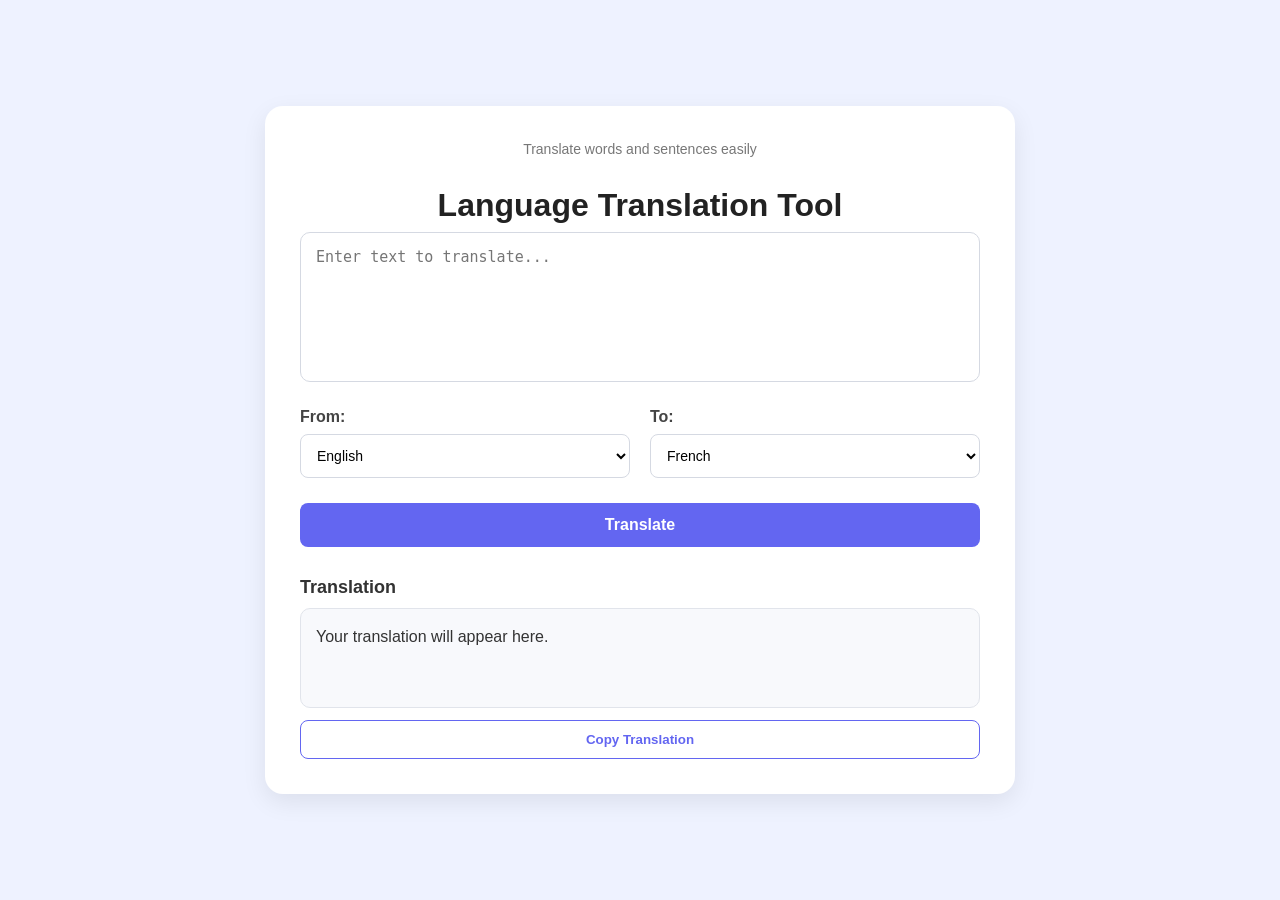
<file: CodeAlpha_Language-Translation-Tool/index.html>
<!DOCTYPE html>
<html lang="en">
<head>
    <meta charset="UTF-8">
    <meta name="viewport" content="width=device-width, initial-scale=1.0">
    <title>Language Translation Tool</title>
    <link rel="stylesheet" href="style.css">
</head>

<body>

    <div class="container">

        <h1>Language Translation Tool</h1>

        <textarea id="textInput" placeholder="Enter text to translate..."></textarea>

        <div class="languages">

            <div>
                <label>From:</label>
                <select id="sourceLanguage">
                    <option value="en">English</option>
                    <option value="fr">French</option>
                    <option value="es">Spanish</option>
                    <option value="de">German</option>
                </select>
            </div>

            <div>
                <label>To:</label>
                <select id="targetLanguage">
                    <option value="fr">French</option>
                    <option value="en">English</option>
                    <option value="es">Spanish</option>
                    <option value="de">German</option>
                </select>
            </div>

        </div>

        <button id="translateButton">Translate</button>

        <h2>Translation</h2>

        <div id="translationResult">
            Your translation will appear here.
        </div>

        <button id="copyButton">Copy Translation</button>

    </div>

    <script src="script.js"></script>

</body>
</html>
</file>
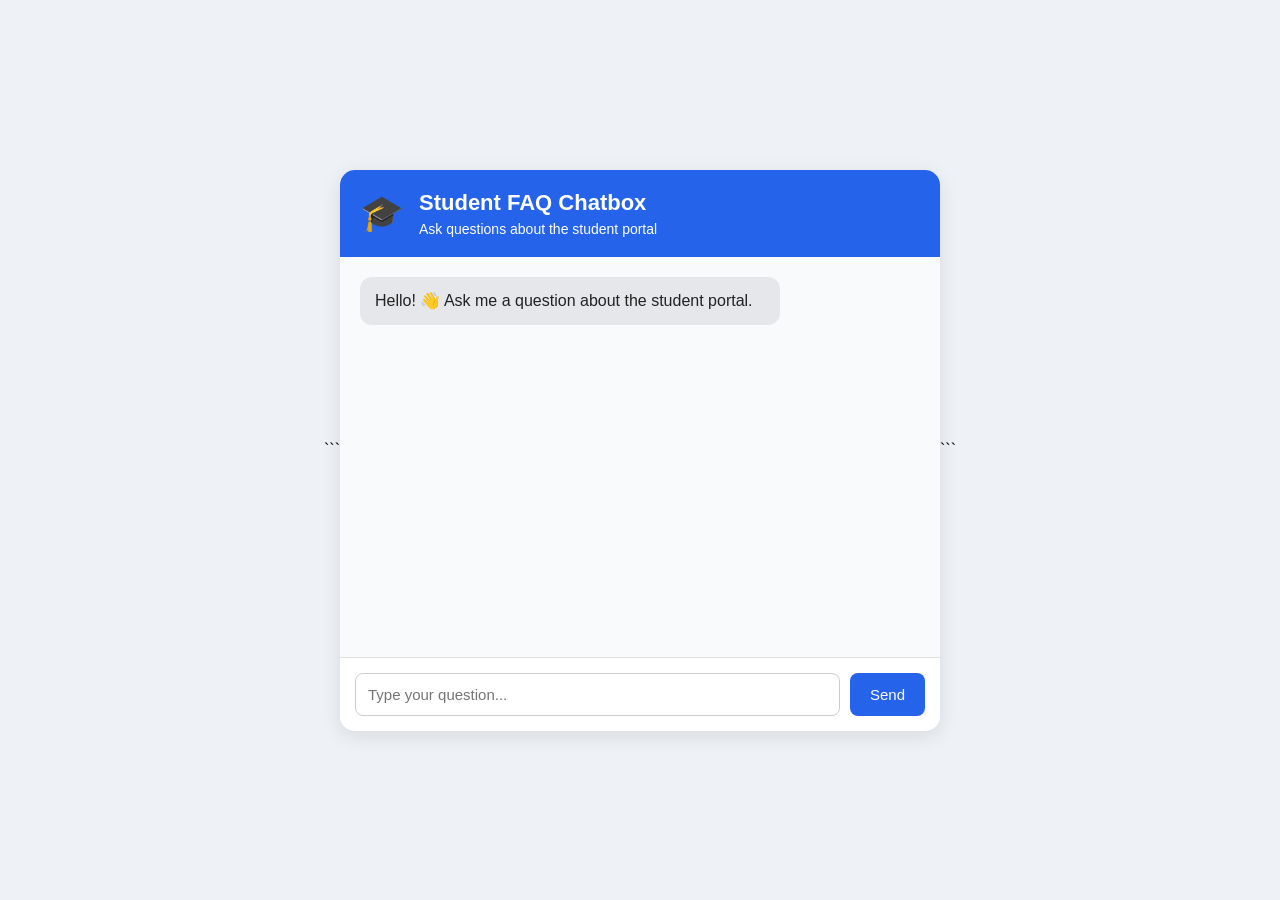
<file: CodeAlpha_Student FAQ Chatbox/index.html>
<!DOCTYPE html>

<html lang="en">
<head>
    <meta charset="UTF-8">
    <meta name="viewport" content="width=device-width, initial-scale=1.0">
    <title>Student FAQ Chatbox</title>
    <link rel="stylesheet" href="style.css">
</head>

<body>

```
<div class="chat-container">

    <div class="chat-header">
        <div class="chat-icon">🎓</div>
        <div>
            <h1>Student FAQ Chatbox</h1>
            <p>Ask questions about the student portal</p>
        </div>
    </div>

    <div id="chatBox">

        <div class="bot-message">
            Hello! 👋 Ask me a question about the student portal.
        </div>

    </div>

    <div class="input-area">

        <input
            type="text"
            id="userInput"
            placeholder="Type your question..."
        >

        <button id="sendButton">Send</button>

    </div>

</div>

<script src="script.js"></script>
```

</body>
</html>
</file>
<file: CodeAlpha_Language-Translation-Tool/style.css>
* {
    box-sizing: border-box;
}

body {
    font-family: Arial, sans-serif;
    margin: 0;
    min-height: 100vh;
    background: #eef2ff;
    display: flex;
    justify-content: center;
    align-items: center;
}

.container {
    width: 90%;
    max-width: 750px;
    background: white;
    padding: 35px;
    border-radius: 18px;
    box-shadow: 0 8px 25px rgba(0, 0, 0, 0.08);
}

h1 {
    text-align: center;
    margin-bottom: 8px;
    color: #222;
}

.container::before {
    content: "Translate words and sentences easily";
    display: block;
    text-align: center;
    color: #777;
    margin-bottom: 30px;
    font-size: 14px;
}

textarea {
    width: 100%;
    height: 150px;
    padding: 15px;
    border: 1px solid #d5d9e2;
    border-radius: 10px;
    font-size: 15px;
    resize: none;
    outline: none;
}

textarea:focus {
    border-color: #6366f1;
}

.languages {
    display: flex;
    gap: 20px;
    margin-top: 22px;
}

.languages > div {
    flex: 1;
}

label {
    display: block;
    margin-bottom: 8px;
    font-weight: bold;
    color: #444;
}

select {
    width: 100%;
    padding: 12px;
    border: 1px solid #d5d9e2;
    border-radius: 8px;
    background: white;
    font-size: 14px;
    outline: none;
}

select:focus {
    border-color: #6366f1;
}

#translateButton {
    width: 100%;
    margin-top: 25px;
    padding: 13px;
    border: none;
    border-radius: 8px;
    background: #6366f1;
    color: white;
    font-size: 16px;
    font-weight: bold;
    cursor: pointer;
}

#translateButton:hover {
    background: #4f46e5;
}

h2 {
    margin-top: 30px;
    margin-bottom: 10px;
    font-size: 18px;
    color: #333;
}

#translationResult {
    min-height: 100px;
    padding: 15px;
    background: #f8f9fc;
    border: 1px solid #e1e4eb;
    border-radius: 10px;
    color: #333;
    line-height: 1.6;
}

#copyButton {
    width: 100%;
    margin-top: 12px;
    padding: 11px;
    border: 1px solid #6366f1;
    border-radius: 8px;
    background: white;
    color: #6366f1;
    font-weight: bold;
    cursor: pointer;
}

#copyButton:hover {
    background: #f0f1ff;
}

@media (max-width: 600px) {
    .container {
        padding: 25px;
    }

    .languages {
        flex-direction: column;
        gap: 15px;
    }
}
</file>
<file: CodeAlpha_Student FAQ Chatbox/style.css>
* {
    box-sizing: border-box;
}

body {
    margin: 0;
    font-family: Arial, sans-serif;
    background: #eef2f7;
    min-height: 100vh;
    display: flex;
    justify-content: center;
    align-items: center;
}

.chat-container {
    width: 90%;
    max-width: 600px;
    background: white;
    border-radius: 15px;
    box-shadow: 0 5px 20px rgba(0, 0, 0, 0.1);
    overflow: hidden;
}

/* Header */

.chat-header {
    background: #2563eb;
    color: white;
    padding: 20px;
    display: flex;
    align-items: center;
    gap: 15px;
}

.chat-icon {
    font-size: 35px;
}

.chat-header h1 {
    margin: 0;
    font-size: 22px;
}

.chat-header p {
    margin: 5px 0 0;
    font-size: 14px;
}

/* Chat area */

#chatBox {
    height: 400px;
    padding: 20px;
    overflow-y: auto;
    background: #f8fafc;
}

.bot-message,
.user-message {
    max-width: 75%;
    padding: 12px 15px;
    margin-bottom: 12px;
    border-radius: 12px;
    line-height: 1.5;
}

.bot-message {
    background: #e5e7eb;
    color: #222;
    margin-right: auto;
}

.user-message {
    background: #2563eb;
    color: white;
    margin-left: auto;
}

/* Input area */

.input-area {
    display: flex;
    gap: 10px;
    padding: 15px;
    border-top: 1px solid #ddd;
    background: white;
}

#userInput {
    flex: 1;
    padding: 12px;
    border: 1px solid #ccc;
    border-radius: 8px;
    font-size: 15px;
    outline: none;
}

#userInput:focus {
    border-color: #2563eb;
}

#sendButton {
    padding: 12px 20px;
    border: none;
    border-radius: 8px;
    background: #2563eb;
    color: white;
    font-size: 15px;
    cursor: pointer;
}

#sendButton:hover {
    background: #1d4ed8;
}

/* Mobile */

@media (max-width: 600px) {

    .chat-container {
        width: 95%;
    }

    #chatBox {
        height: 350px;
    }

    .chat-header h1 {
        font-size: 19px;
    }

    .bot-message,
    .user-message {
        max-width: 85%;
    }
}
</file>
